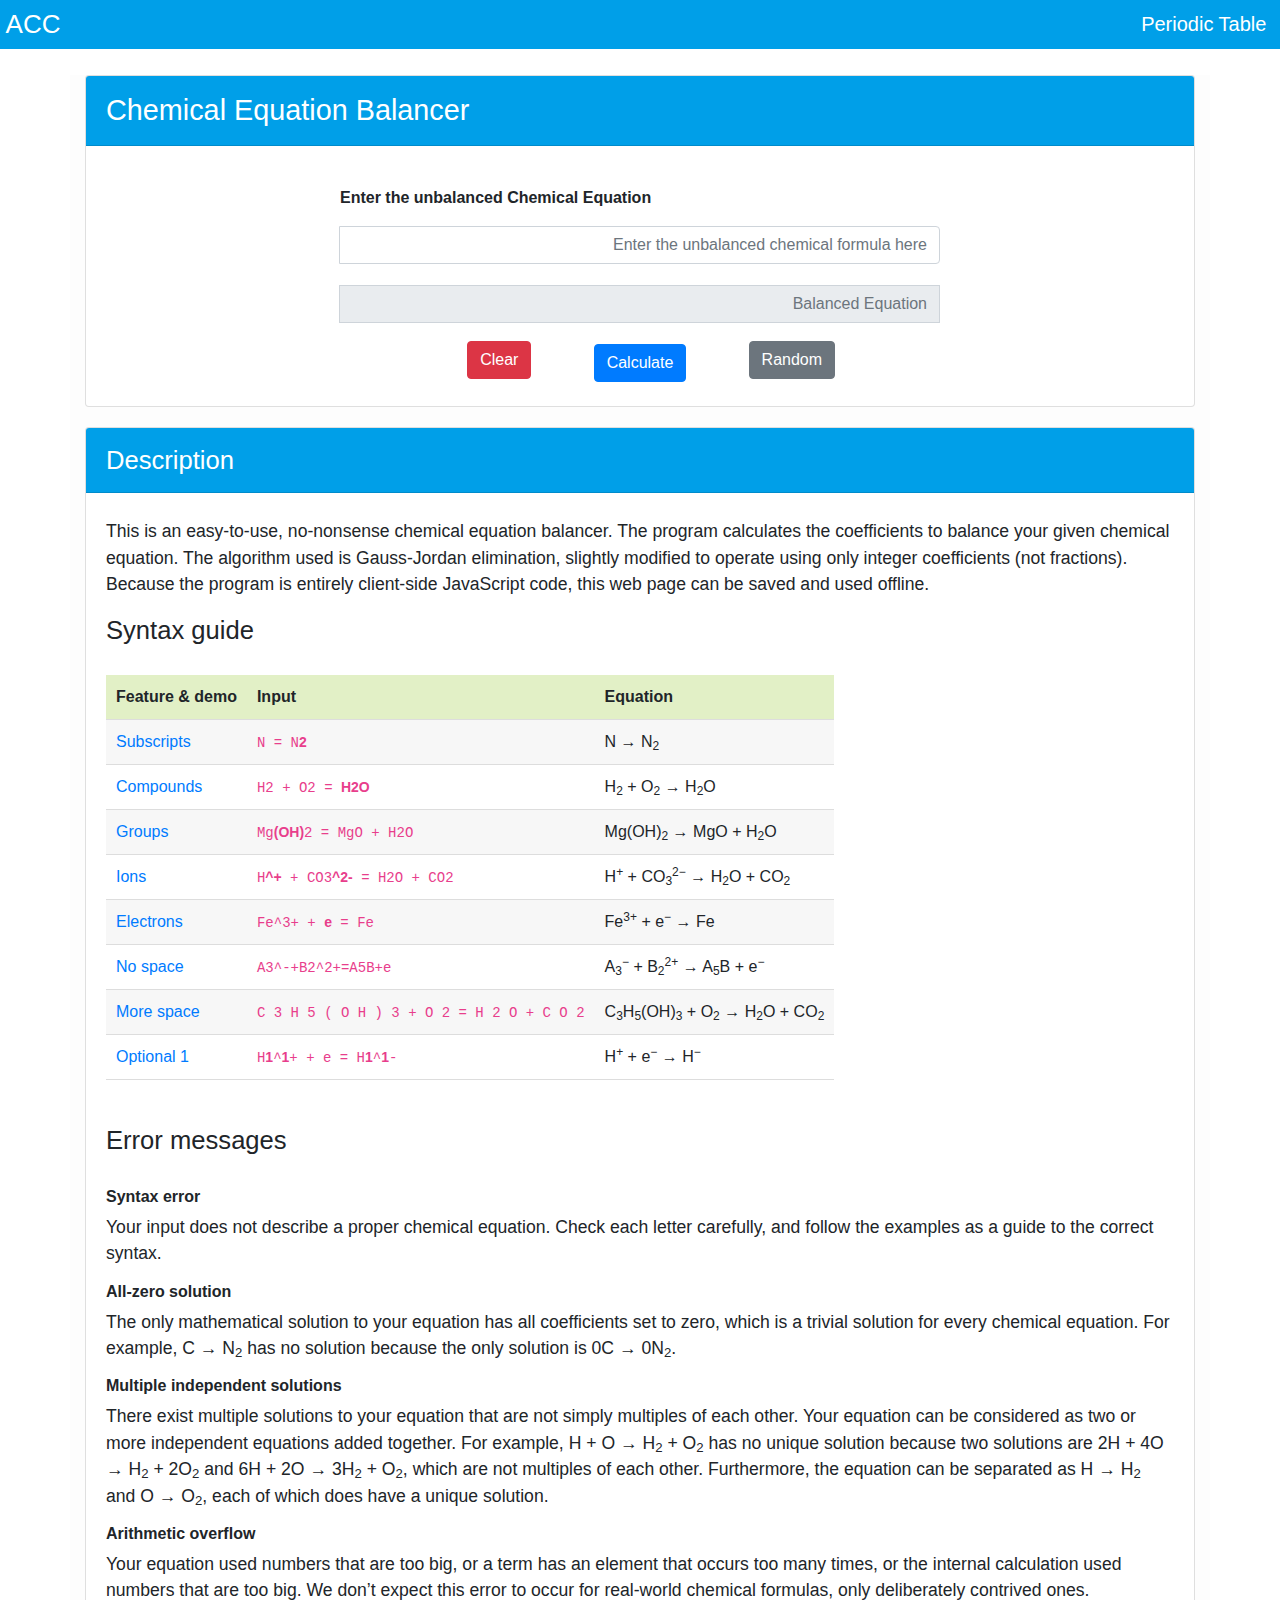
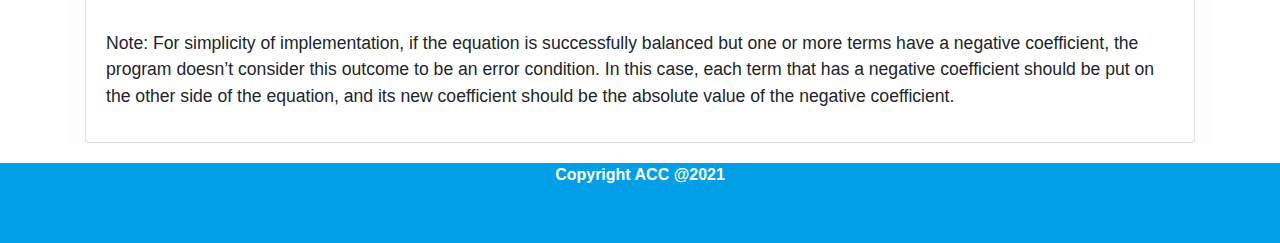
<file: html/balancer.html>
<!DOCTYPE html>
<html lang="en" class="fa-events-icons-ready">
  <head>
    <meta http-equiv="Content-Type" content="text/html; charset=UTF-8">
    <!-- HTML Defaults Broweser -->
    <meta name="viewport" content="width=device-width, initial-scale=1">
    <!-- Bootstrap Stylesheet -->
    <link rel="stylesheet" href="../css/bootstrap.min.css">
    <!-- Favicon -->
    <link rel="shortcut icon" href="../assets/img/chemistry calculator.ico" type="icon">
    <!-- Project Style Sheet -->
    <link rel="stylesheet" href="../css/balancer_style.css">
    <!-- Meta Title, Description and Canonical URL Starts --->
    <title>Chemical Equation Balancer</title>
    <!-- Meta Title, Description and Canonical URL ENDS --->
  </head>
  <body>
    <nav class="navbar fixed-top navbar-expand-sm">
      <a class="navbar-brand" href="../index.html">ACC</a>
      <button class="navbar-toggler" type="button" data-toggle="collapse" data-target="#navbarNav" aria-controls="navbarNav" aria-expanded="false" aria-label="Toggle navigation">
      <i class="fa fa-bars"></i>
      </button>
      <div class="collapse navbar-collapse" id="navbarNav">
        <ul class="navbar-nav ml-auto">
          <li class="nav-item">
            <a class="nav-link" href="./periodic.html">Periodic Table</a>
          </li>
        </ul>
      </div>
    </nav>
    <div class="container" style="height: auto !important;">
      <div class="card c1">
        <div class="card-header">
          <h1 class="h1">Chemical Equation Balancer</h1>
        </div>
        <div class="card-body">
        </div>
        <div class="d-flex justify-content-center">
          <a id="top"></a>
          <form onsubmit="event.preventDefault(); doBalance();">
            <strong>Enter the unbalanced Chemical Equation </strong>
            <div class="form-row align-items-center">
              <div class="col-auto">
                <div class="input-group mb-2 mt-3">
                  <div class="input-group-prepend">
                  </div>
                  <input type="text" id="inputFormula" autocomplete="off" placeholder="Enter the unbalanced chemical formula here" class="form-control" name="eqwt">
                </div>
                <div class="input-group mb-2 mt-3">
                  <div class="input-group-prepend">
                  </div>
                  <input type="text" readonly="" class="form-control" name="result" id="balanced" placeholder="Balanced Equation">
                  <code hidden id="codeOutput">&#xA0;</code>
                </div>
              </div>
            </div>
            <div class=" center col mt-2 ">
              &nbsp;&nbsp;&nbsp;&nbsp;	
              <input id="botton1" class="btn btn-danger mb-2" type="button" onclick="myFunction()" value="Clear">
              &nbsp;&nbsp;&nbsp;&nbsp;&nbsp;&nbsp;&nbsp;&nbsp;&nbsp;&nbsp;&nbsp;&nbsp;
              <button type="submit" class="btn btn-primary mb-2">Calculate</button>
              &nbsp;&nbsp;&nbsp;&nbsp;&nbsp;&nbsp;&nbsp;&nbsp;&nbsp;&nbsp;&nbsp;&nbsp;
              <button type="button" class="btn btn-secondary mb-2" onclick="doRandom();">Random</button>
            </div>
          </form>
        </div>
        <ul class="messages">
        </ul>
      </div>
      <div class="card">
        <div class="card-header">
          <h2 class="h2">Description</h2>
        </div>
        <div class="card-body">
          <p>This is an easy-to-use, no-nonsense chemical equation balancer. The program calculates the coefficients to balance your given chemical equation. The algorithm used is Gauss-Jordan elimination, slightly modified to operate using only integer coefficients (not fractions). Because the program is entirely client-side JavaScript code, this web page can be saved and used offline.</p>
          <h2>Syntax guide</h2>
          <br />
          <form action="#" method="get" onsubmit="return false;">
            <table id="syntax-guide">
              <thead>
                <tr>
                  <th>Feature &amp; demo</th>
                  <th>Input</th>
                  <th>Equation</th>
                </tr>
              </thead>
              <tbody>
                <tr>
                  <td><a href="#" title="Click to show demo" onclick="event.preventDefault(); doDemo('N = N2'); window.scrollTo(0, 0);">Subscripts</a></td>
                  <td><code>N = N<strong>2</strong></code></td>
                  <td>N<span class="rightarrow"> → </span>N<sub>2</sub></td>
                </tr>
                <tr>
                  <td><a href="#" title="Click to show demo" onclick="event.preventDefault(); doDemo('H2 + O2 = H2O'); window.scrollTo(0, 0);">Compounds</a></td>
                  <td><code>H2 + O2 = <strong>H2O</strong></code></td>
                  <td>H<sub>2</sub> + O<sub>2</sub><span class="rightarrow"> → </span>H<sub>2</sub>O</td>
                </tr>
                <tr>
                  <td><a href="#" title="Click to show demo" onclick="event.preventDefault(); doDemo('Mg(OH)2 = MgO + H2O'); window.scrollTo(0, 0);">Groups</a></td>
                  <td><code>Mg<strong>(OH)</strong>2 = MgO + H2O</code></td>
                  <td>Mg(OH)<sub>2</sub><span class="rightarrow"> → </span>MgO + H<sub>2</sub>O</td>
                </tr>
                <tr>
                  <td><a href="#" title="Click to show demo" onclick="event.preventDefault(); doDemo('H^+ + CO3^2- = H2O + CO2'); window.scrollTo(0, 0);">Ions</a></td>
                  <td><code>H<strong>^+</strong> + CO3<strong>^2-</strong> = H2O + CO2</code></td>
                  <td>H<sup>+</sup> + CO<sub>3</sub><sup>2−</sup><span class="rightarrow"> → </span>H<sub>2</sub>O + CO<sub>2</sub></td>
                </tr>
                <tr>
                  <td><a href="#" title="Click to show demo" onclick="event.preventDefault(); doDemo('Fe^3+ + e = Fe'); window.scrollTo(0, 0);">Electrons</a></td>
                  <td><code>Fe^3+ + <strong>e</strong> = Fe</code></td>
                  <td>Fe<sup>3+</sup> + e<sup>−</sup><span class="rightarrow"> → </span>Fe</td>
                </tr>
                <tr>
                  <td><a href="#" title="Click to show demo" onclick="event.preventDefault(); doDemo('A3^-+B2^2+=A5B+e'); window.scrollTo(0, 0);">No space</a></td>
                  <td><code>A3^-+B2^2+=A5B+e</code></td>
                  <td>A<sub>3</sub><sup>−</sup> + B<sub>2</sub><sup>2+</sup><span class="rightarrow"> → </span>A<sub>5</sub>B + e<sup>−</sup></td>
                </tr>
                <tr>
                  <td><a href="#" title="Click to show demo" onclick="event.preventDefault(); doDemo('C 3 H 5 ( O H ) 3 + O 2 = H 2 O + C O 2'); window.scrollTo(0, 0);">More space</a></td>
                  <td><code>C 3 H 5 ( O H ) 3 + O 2 = H 2 O + C O 2</code></td>
                  <td>C<sub>3</sub>H<sub>5</sub>(OH)<sub>3</sub> + O<sub>2</sub><span class="rightarrow"> → </span>H<sub>2</sub>O + CO<sub>2</sub></td>
                </tr>
                <tr>
                  <td><a href="#" title="Click to show demo" onclick="event.preventDefault(); doDemo('H1^1+ + e = H1^1-'); window.scrollTo(0, 0);">Optional 1</a></td>
                  <td><code>H<strong>1</strong>^<strong>1</strong>+ + e = H<strong>1</strong>^<strong>1</strong>-</code></td>
                  <td>H<sup>+</sup> + e<sup>−</sup><span class="rightarrow"> → </span>H<sup>−</sup></td>
                </tr>
              </tbody>
            </table>
          </form>
          <br />
          <h2>Error messages</h2>
          <br />
          <dl>
            <dt>Syntax error</dt>
            <dd>
              <p>Your input does not describe a proper chemical equation. Check each letter carefully, and follow the examples as a guide to the correct syntax.</p>
            </dd>
            <dt>All-zero solution</dt>
            <dd>
              <p>The only mathematical solution to your equation has all coefficients set to zero, which is a trivial solution for every chemical equation. For example, C → N<sub>2</sub> has no solution because the only solution is 0C → 0N<sub>2</sub>.</p>
            </dd>
            <dt>Multiple independent solutions</dt>
            <dd>
              <p>There exist multiple solutions to your equation that are not simply multiples of each other. Your equation can be considered as two or more independent equations added together. For example, H + O → H<sub>2</sub> + O<sub>2</sub> has no unique solution because two solutions are 2H + 4O → H<sub>2</sub> + 2O<sub>2</sub> and 6H + 2O → 3H<sub>2</sub> + O<sub>2</sub>, which are not multiples of each other. Furthermore, the equation can be separated as H → H<sub>2</sub> and O → O<sub>2</sub>, each of which does have a unique solution.</p>
            </dd>
            <dt>Arithmetic overflow</dt>
            <dd>
              <p>Your equation used numbers that are too big, or a term has an element that occurs too many times, or the internal calculation used numbers that are too big. We don’t expect this error to occur for real-world chemical formulas, only deliberately contrived ones.</p>
            </dd>
          </dl>
          <p>Note: For simplicity of implementation, if the equation is successfully balanced but one or more terms have a negative coefficient, the program doesn’t consider this outcome to be an error condition. In this case, each term that has a negative coefficient should be put on the other side of the equation, and its new coefficient should be the absolute value of the negative coefficient.</p>
        </div>
      </div>
    </div>
    <script>
      function myFunction() {
      	document.getElementsByName("eqwt")[0].value="";
         document.getElementsByName("result")[0].value="";
      }
    </script>
    <style>
      .footer {
      position: static;
      left: 0;
      bottom: 0;
      width: 100%;
      height: 80px;
      background-color: #009FE8;
      color: white;
      text-align: center;
      margin: 0%;
      }
    </style>
    <div class="footer">
      <strong>Copyright ACC @2021</strong>
    </div>
  </body>
  <script src="../js/chemical-equation-balancer.js"></script>
</html>
</file>
<file: css/balancer_style.css>
/* Comment Categories & Name - Search for Categories Like Input, Navbar, Media, Footer, Table*/

/* Font Family Entire Project #Valpy */
* {
  font-family: 'Lato', sans-serif;
}

/*Paragraph  #Valpy*/
input{
  text-align:right;
}
input[type=text]{
  width: 100%;
}
.btn-danger {
  color: #fff;
  background-color: #dc3545;
  border-color: #dc3545;
}
p {
  font-size: 1.1rem;
  padding-top: 5px;
  padding-bottom: 5px;
  margin-bottom: 0.5rem!important;
}
pre{
  font-size: 1.1rem;
  padding-top: 5px;
  padding-bottom: 5px;
  margin-bottom: 0.5rem!important;
}

/*Headers #Valpy*/
.h1, h1 {
  font-size: 1.8rem!important;
}

.h2, h2 {
  font-size: 1.6rem!important;
}

.h3, h3 {
  font-size: 1.5rem!important;
}

.h1, h1, .h2, h2, .h3, h3,.h4, h4,.h5, h5,.h6, h6{
    padding-left: 0px;
    padding-right: 5px;
    padding-top: 5px;
    padding-bottom: 5px;
    margin-bottom: 0.25rem;
}

/* Media Classes for Navbar, Footer and Home Page Heading  #Valpy*/
/*DESKTOP*/
@media screen and (min-width: 768px) {
  #formula-list h3{
    border: #009FE8;
    border-radius: 6px;
    border-style: solid;
    background-color: #009FE8;
    padding: 6px!important;
    color: #FFFFFF;
    align-content: center;
}
#formula-list p{
    line-height: 1.8!important;
    font-size: 1.1rem;
}
#formula-list ul{
  list-style:none;
  margin:0 0 1.5em 0;
  padding:0 !important;
}
#formula-list ul li{
  position:relative;
  list-style-type:none !important;
  display:block !important;
  font-size:17px;
  line-height:1.5;
  margin:0 !important;
  padding:4px 0 4px 2em
}
.h1-home
{
    margin-top: 60px;
    padding-top: 10px;
    font-size: 2rem!important;
}
.navbar .navbar-brand {
  color: #FFF;
  font-size: 26px;
  font-weight: 500;
}
.footer-h4{
font-size: 25px;
color: #FFF;
padding-right: 15px;
}
.footer-h5{
  font-size: 20px;
  color: #FFF;
  padding-right: 10px;
  }
.footer-text{
  font-size: 20px;
  color: #FFF;
}
.footertext a {
  font-size: 20px !important;
  padding-right: 20px !important;
}
.footertext a:hover{
  color: #FFF!important;
}
.social{
  padding-top: 5px !important;
  padding-right: 15px;
}
.nav-link {
  font-size: 20px;
  margin: auto;
  color: #FFF!important;
  font-weight: 500;
}
.c1 {
  margin-top:75px!important;
}
img {
  max-width: 100% !important;
  height:auto !important;
  margin-left: auto;
  margin-right: auto;
  padding-top: 15px;
  padding-bottom: 15px;
  display:block !important;
}
.container{
  background-color: #FDFDFD;
}
.card {
  margin-bottom: 20px!important;
}
#balanced {
  width: 600px;
}
}
/*MOBILE*/
@media screen and (max-width: 768px) {
  #formula-list h3{
    border: #009FE8;
    border-radius: 6px;
    border-style: solid;
    background-color: #009FE8;
    padding: 5px!important;
    color: #FFFFFF;
    text-align: center;
}
#formula-list p{
    line-height: 1.6!important;
}
#formula-list ul{
  list-style:none;
  margin:0 0 1.5em 0;
  padding:0 !important
}
#formula-list ul li{
  position:relative;
  list-style-type:none !important;
  display:block !important;
  line-height:1.5;
  margin:0 !important;
  padding:4px 0 4px 2em;
}
  .h1-home
  {
      margin-top: 40px;
      padding-top: 5px;
      font-size: 1.5rem!important;
  }
  .navbar .navbar-brand {
    color: #FFF;
    font-size: 1.1rem;
    font-weight: 500;
}
.footertext a {
    font-size: 16px !important;
    padding-right: 45px !important;
}
.footertext a:hover{
  color: #FFF!important;
}
.footer-h4{
font-size: 16px;
color: #FFF;
padding-right: 8px;
}
.footer-text{
font-size: 16px;
color: #FFF;
}
.social{
    padding-right:8px;
}
.footer-h5{
    font-size: 16px;
    color: #FFF;
    padding-right: 4px;
}
.nav-link {
        font-size: 16px;
        margin: auto;
        color: #FFF!important;
        font-weight: 500;
    }
img {
      max-width: 100% !important;
      height:auto !important;
      margin-left: auto;
      margin-right: auto;
      padding-top: 5px;
      padding-bottom: 5px;
      display:block !important;
   }
.c1 {
    margin-top:50px!important;
  }
  .container{
    background-color: #FDFDFD;
    padding: 10px!important;
  }
  .card {
    margin-bottom: 20px!important;
  }
  .input-group-text, #balanced, .input-group-prepend {
    width: 100%;
  }
  .row {
    margin: 0px!important;
}
}
/*Navbar Valpy*/
.navbar {
  background-color:#009FE8;
  padding: 0rem 0.35rem!important;
}

.navbar nav ul, .nav-item {
  list-style-type: none!important;
 }

.menu-bar .navbar-toggler {
  padding-right: 20px;
  outline: none!important;
  border: none!important;
  color: #FFF !important;
}

.navbar .fa {
  color: #FFF!important;
  font-size: 20px;
}

/* Navbar Hover Color - Not Change #Valpy */
.navbar .navbar-brand:hover {
  color: #FFF;
}

/* Textarea for Long Addition #Praharsha */
textarea.longadd{
  width: 100%;
  height: 100%;
  border: none;
  text-align:right;
  align-content:right;
  box-sizing: border-box;
  padding: 16px 32px;
  font-size: 100%;
  border: 2px solid #ccc;
  border-radius: 4px;
}

/* LCMG and GCF Tables and Marking #Sampad */

#lcmtable {
border-collapse: collapse;
border-style: hidden;
margin-top: 0;
}
#lcmtable td {
border: 2px solid black;
padding: 5px;
}
mark{
  background: yellow;
}
textarea {
overflow: auto
}

/* Input Group Gap #Sampad */
#balanced {
  margin-top:5px;
}
.input-group-text{
  margin-top:5px;
}
.btn-primary{
  margin-top:5px;
}
/* Long Addition Tables Data #Praharsha */
table.longadd {
  border-spacing: 0;
  margin-bottom: 1em
  }
td.longadddata,
th.longadddata {
text-align: right;
border-left: 1px solid black;
border-right: 1px solid black;
padding: 10px !important;
}
th.longadddata {
background-color: #e2f0c6
}
tr.longadditioncarry{
  font-weight: bold;
  font-style: italic;
  border-top: 1px solid black;
  border-bottom: 1px solid black;
  color:red
}
tr.longaddition {
border-left: 1px solid black;
border-right: 1px solid black;
border-top: 1px solid black;
border-bottom: 1px solid black
}
tr:nth-child(odd).longadditiondetail {
background-color:  #899ea5;
border-bottom: 1px solid black
}
tr:nth-child(even).longadditiondetail {
  background-color:  #899ea5;
  border-bottom: 1px solid black
  }
table {
border-collapse: collapse;
border-spacing: 0;
margin-bottom: 1em
}
.cd-top,
.center,
footer {
text-align: center
}
th {
background-color: #e2f0c6;
padding: 10px;
align-content: center;
}
td {
  padding: 10px;
  font-weight: 400;
}
tr {
border-bottom: 1px solid #ddd
}
tr:nth-child(odd) {
background-color: #f7f7f7
}

/*Ul #Valpy*/
ul, .ul-format {
  list-style-type: square !important;
  font-size: 1.1rem;
  font-weight: 500;
}

/*Footer-Styling #Valpy*/
.footer a{
  color:white;
  font-size: 1rem;
}

.clickable:hover {
    color: white;
  }

.footer {
      background-color: #009FE8;
      flex-shrink: 0;
      color: white;
      width: 100% !important;
  }

/* Formulas Styling Valpy */
.formulas{
  background-color: #FFFFFF!important;
}
.card-header{
  background-color: #009FE8;
  color: #FFFFFF;
}
.card-header h1, h2{
  margin: 0px!important;
}
.card-body{
    padding: 20px!important;
}
.col {
    word-wrap: break-word;
    padding: 0px!important;
}
#formula-list a{
  color: #F061A6;
}
#formula-list ul li i{
  position:absolute;left:0;top:5px;
  width:1.3em;height:1.3em;
  line-height:1.3em;
  text-align:center
}
div.scrollmenu {
  background-color: #009FE8;
  overflow: auto;
  white-space: nowrap;
  padding: 6px;
  }

  div.scrollmenu a {
  display: inline-block;
  color: white;
  text-align: center;
  padding-top: 0px;
  padding-bottom: 0px;
  padding-left: 10px;
  padding-right: 10px;
  text-decoration: none;
  text-align: center;
  text-decoration: none;
  color: #FFF;
  border: 1px solid #FFF;
  background-color: #009FE8;
  margin-left: 5px;
  margin-right: 5px;
  border-radius: 8px;
  }

  div.scrollmenu a:hover {
  background-color: #009FE8;
  }

  div.scrollmenu ::-webkit-scrollbar {
    width: 0px;  /* Remove scrollbar space */
    background: transparent;  /* Optional: just make scrollbar invisible */
  }
  .footer-list {
    color: #fff;
    padding-left: 5px;
    list-style-type: none;
  }
  
  .footer-list a:hover {
    color: #fff;
  }
  ul li {
    line-height: 1.7em
    }
</file>
